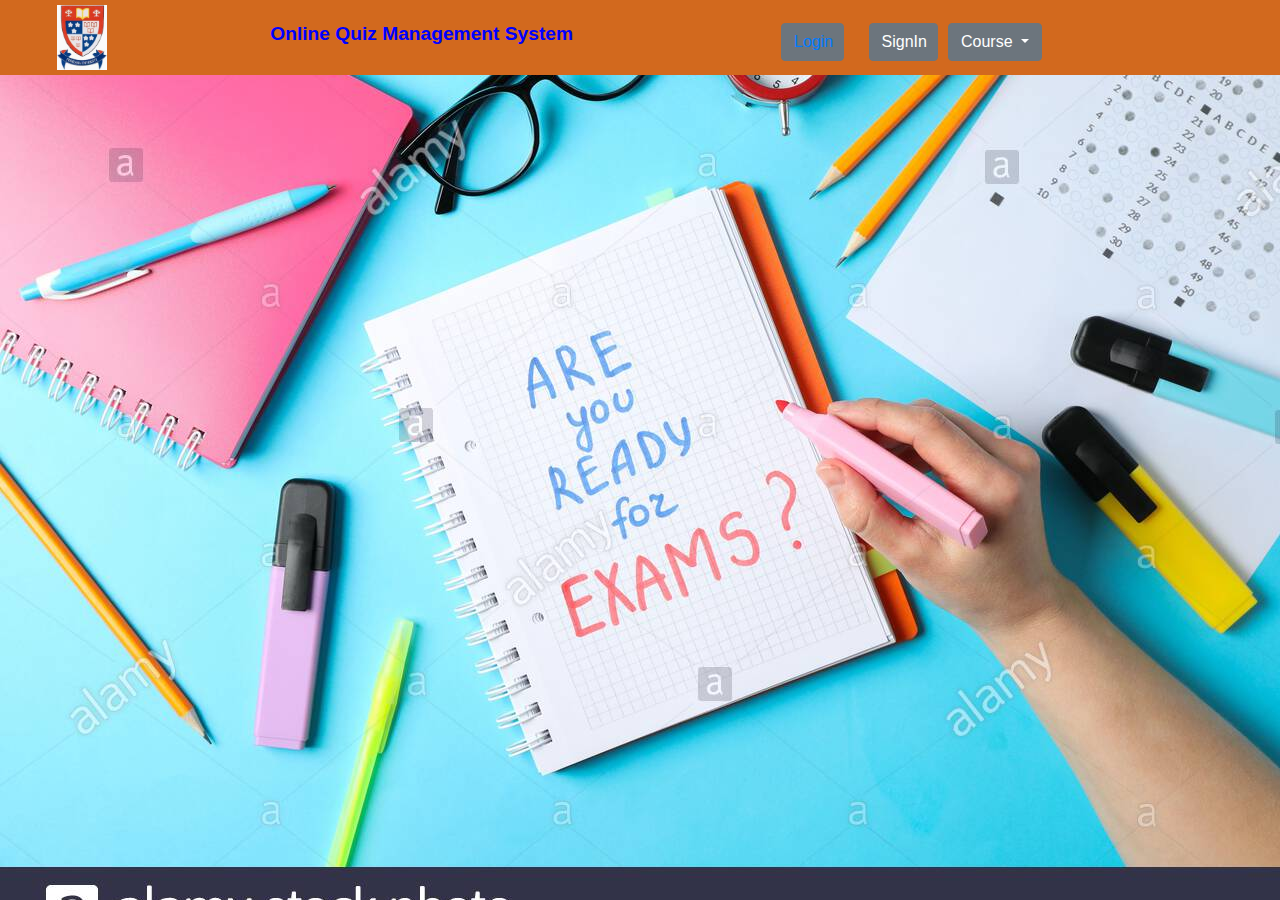
<file: index.html>
<!DOCTYPE html>
<html lang="en">
<head>
    <meta charset="UTF-8">
    <meta http-equiv="X-UA-Compatible" content="IE=edge">
    <meta name="viewport" content="width=device-width, initial-scale=1.0">

    <!-- //Bootstrap css -->
    <link rel="stylesheet" href="https://maxcdn.bootstrapcdn.com/bootstrap/4.0.0/css/bootstrap.min.css" integrity="sha384-Gn5384xqQ1aoWXA+058RXPxPg6fy4IWvTNh0E263XmFcJlSAwiGgFAW/dAiS6JXm" crossorigin="anonymous">
    <!-- External Css -->
    <link rel="stylesheet" href="style.css">





  <title>Online Quiz System </title>
</head>
<body>
   
    <!-- <div class="header">

        <div id="logo">
            <img src="image/Primeasia_University_Logo.jpg" width="50px">
        </div>
         <div id="text">
          Bangladesh
         </div>
        
        
        </div>     -->
        <div class="row">
            <div class="col-sm-2">
                <div id="logo">
                    <img src="image/Primeasia_University_Logo.jpg" width="50px">
                </div>
         
            </div>
            <div class="col-sm-4">
                <div id="text">
                    Online Quiz Management System

                 

                </div>
                
                
            </div>
            <div class="col-sm-6">
                <button id="login" class="btn btn-secondary">
                   <a href="login.html">Login</a>
                  </button>
                  <button id="login" class="btn btn-secondary">
                   SignIn
                   <div class="dropdown">
                    <button class="btn btn-secondary dropdown-toggle" type="button" id="dropdownMenu2" data-toggle="dropdown" aria-haspopup="true" aria-expanded="false">
                      Course
                    </button>
                    <div  class="dropdown-menu" aria-labelledby="dropdownMenu2">
                      <button class="dropdown-item" type="button">Web Development</button>
                      <button class="dropdown-item" type="button">Web Design</button>
                      <button class="dropdown-item" type="button">Networking</button>
                      <button class="dropdown-item" type="button">AI</button>
                      <button class="dropdown-item" type="button">Machine Learning</button>


                    </div>
                  </div>
                  </button>
            </div>
          </div>


























<!-- Bootstrap Js -->
   <script src="https://code.jquery.com/jquery-3.2.1.slim.min.js" integrity="sha384-KJ3o2DKtIkvYIK3UENzmM7KCkRr/rE9/Qpg6aAZGJwFDMVNA/GpGFF93hXpG5KkN" crossorigin="anonymous"></script>
    <script src="https://cdnjs.cloudflare.com/ajax/libs/popper.js/1.12.9/umd/popper.min.js" integrity="sha384-ApNbgh9B+Y1QKtv3Rn7W3mgPxhU9K/ScQsAP7hUibX39j7fakFPskvXusvfa0b4Q" crossorigin="anonymous"></script>
    <script src="https://maxcdn.bootstrapcdn.com/bootstrap/4.0.0/js/bootstrap.min.js" integrity="sha384-JZR6Spejh4U02d8jOt6vLEHfe/JQGiRRSQQxSfFWpi1MquVdAyjUar5+76PVCmYl" crossorigin="anonymous"></script>


   <!-- External js -->
   


  </body>

</body>
</html>
</file>
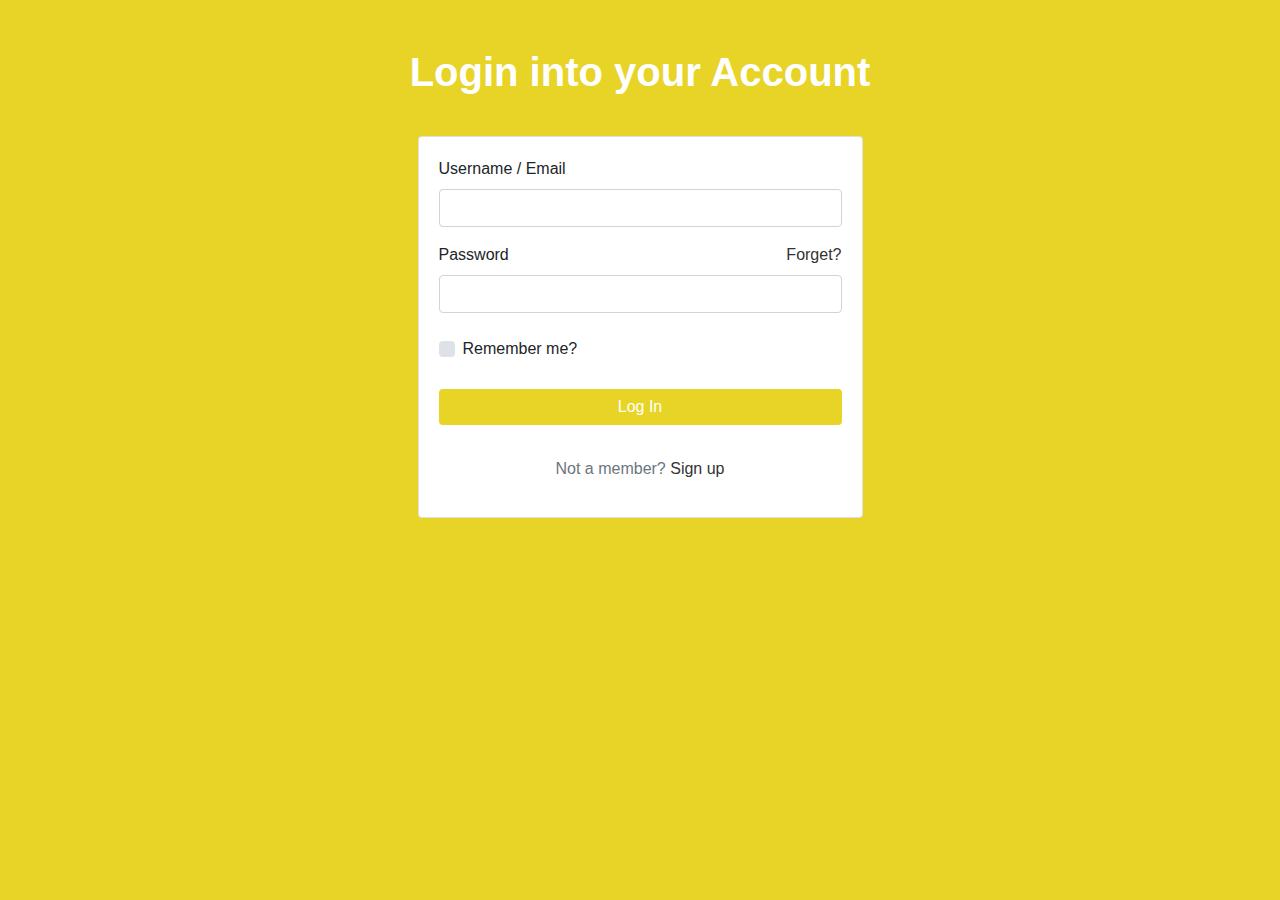
<file: login.html>
<!DOCTYPE html>
<html lang="en">
<head>
    <meta charset="UTF-8">
    <meta http-equiv="X-UA-Compatible" content="IE=edge">
    <meta name="viewport" content="width=device-width, initial-scale=1.0">
    <title>Document</title>
    <!-- //Bootstrap css -->
    
    <link rel="stylesheet" href="https://maxcdn.bootstrapcdn.com/bootstrap/4.0.0/css/bootstrap.min.css" integrity="sha384-Gn5384xqQ1aoWXA+058RXPxPg6fy4IWvTNh0E263XmFcJlSAwiGgFAW/dAiS6JXm" crossorigin="anonymous">
    <!-- Internal css -->
    <link rel="stylesheet" href="login.css">
</head>

<body>
    <div class="pt-5">
        <h1 class="text-center">Login into your Account</h1>
        
      <div class="container">
                      <div class="row">
                          <div class="col-md-5 mx-auto">
                              <div class="card card-body">
                                                          
                                  <form id="submitForm" action="/login" method="post" data-parsley-validate="" data-parsley-errors-messages-disabled="true" novalidate="" _lpchecked="1"><input type="hidden" name="_csrf" value="7635eb83-1f95-4b32-8788-abec2724a9a4">
                                      <div class="form-group required">
                                          <label for="username">Username / Email</label>
                                          <input type="text" class="form-control text-lowercase" id="username" required="" name="username" value="">
                                      </div>                    
                                      <div class="form-group required">
                                          <label class="d-flex flex-row align-items-center" for="password">Password 
                                              <a class="ml-auto border-link small-xl" href="/forget-password">Forget?</a></label>
                                          <input type="password" class="form-control" required="" id="password" name="password" value="">
                                      </div>
                                      <div class="form-group mt-4 mb-4">
                                          <div class="custom-control custom-checkbox">
                                              <input type="checkbox" class="custom-control-input" id="remember-me" name="remember-me" data-parsley-multiple="remember-me">
                                              <label class="custom-control-label" for="remember-me">Remember me?</label>
                                          </div>
                                      </div>
                                      <div class="form-group pt-1">
                                          <button class="btn btn-primary btn-block" type="submit">Log In</button>
                                      </div>
                                  </form>
                                  <p class="small-xl pt-3 text-center">
                                      <span class="text-muted">Not a member?</span>
                                      <a href="/signup">Sign up</a>
                                  </p>
                              </div>
                          </div>
                      </div>
                  </div>
      </div>











 <script src="https://code.jquery.com/jquery-3.2.1.slim.min.js" integrity="sha384-KJ3o2DKtIkvYIK3UENzmM7KCkRr/rE9/Qpg6aAZGJwFDMVNA/GpGFF93hXpG5KkN" crossorigin="anonymous"></script>
    <script src="https://cdnjs.cloudflare.com/ajax/libs/popper.js/1.12.9/umd/popper.min.js" integrity="sha384-ApNbgh9B+Y1QKtv3Rn7W3mgPxhU9K/ScQsAP7hUibX39j7fakFPskvXusvfa0b4Q" crossorigin="anonymous"></script>
    <script src="https://maxcdn.bootstrapcdn.com/bootstrap/4.0.0/js/bootstrap.min.js" integrity="sha384-JZR6Spejh4U02d8jOt6vLEHfe/JQGiRRSQQxSfFWpi1MquVdAyjUar5+76PVCmYl" crossorigin="anonymous"></script>   
</body>
</html>
</file>
<file: style.css>
#logo
{
width: 50%;
padding: 5px 10px;
margin: auto;
border-radius:10%;



}
#text{
    color: blue;
    background-color: chocolate;
    margin: 10px 10px;
    padding: 10px 10px;
    text-align:center;
    font-size: larger;
    font-weight: 700;
}
.row{
    background-color: chocolate;
}
body{
    background-image: url("image/inscription-are-you-ready-for-exams-woman-hold-marker-on-blue-background-study-and-exam-concept-2B6NTH7.jpg");
}
#login{
    margin: 10px 10px;
    padding-right: 10px;
}
.col-sm-6{
    margin-top: 1%;
    padding-left: 10%;
}
</file>
<file: login.css>
body{
    background: #E8D426 !important;
    font-family: 'Muli', sans-serif;
    
  }
  h1{
    color: #fff;
    padding-bottom: 2rem;
    font-weight: bold;
  }
  a{
    color: #333;
    text-decoration: none;
  }
  a:hover{
    color: #E8D426;
  }
  .form-control:focus {
  
      color: #000;
      background-color: #fff;
      border:2px solid #E8D426;
      outline: 0;
      box-shadow: none;
  
  }
  
  .btn{
    background: #E8D426;
    border: #E8D426;
  }
  .btn:hover {
    background: #E8D426;
    border: #E8D426;
  }
</file>
